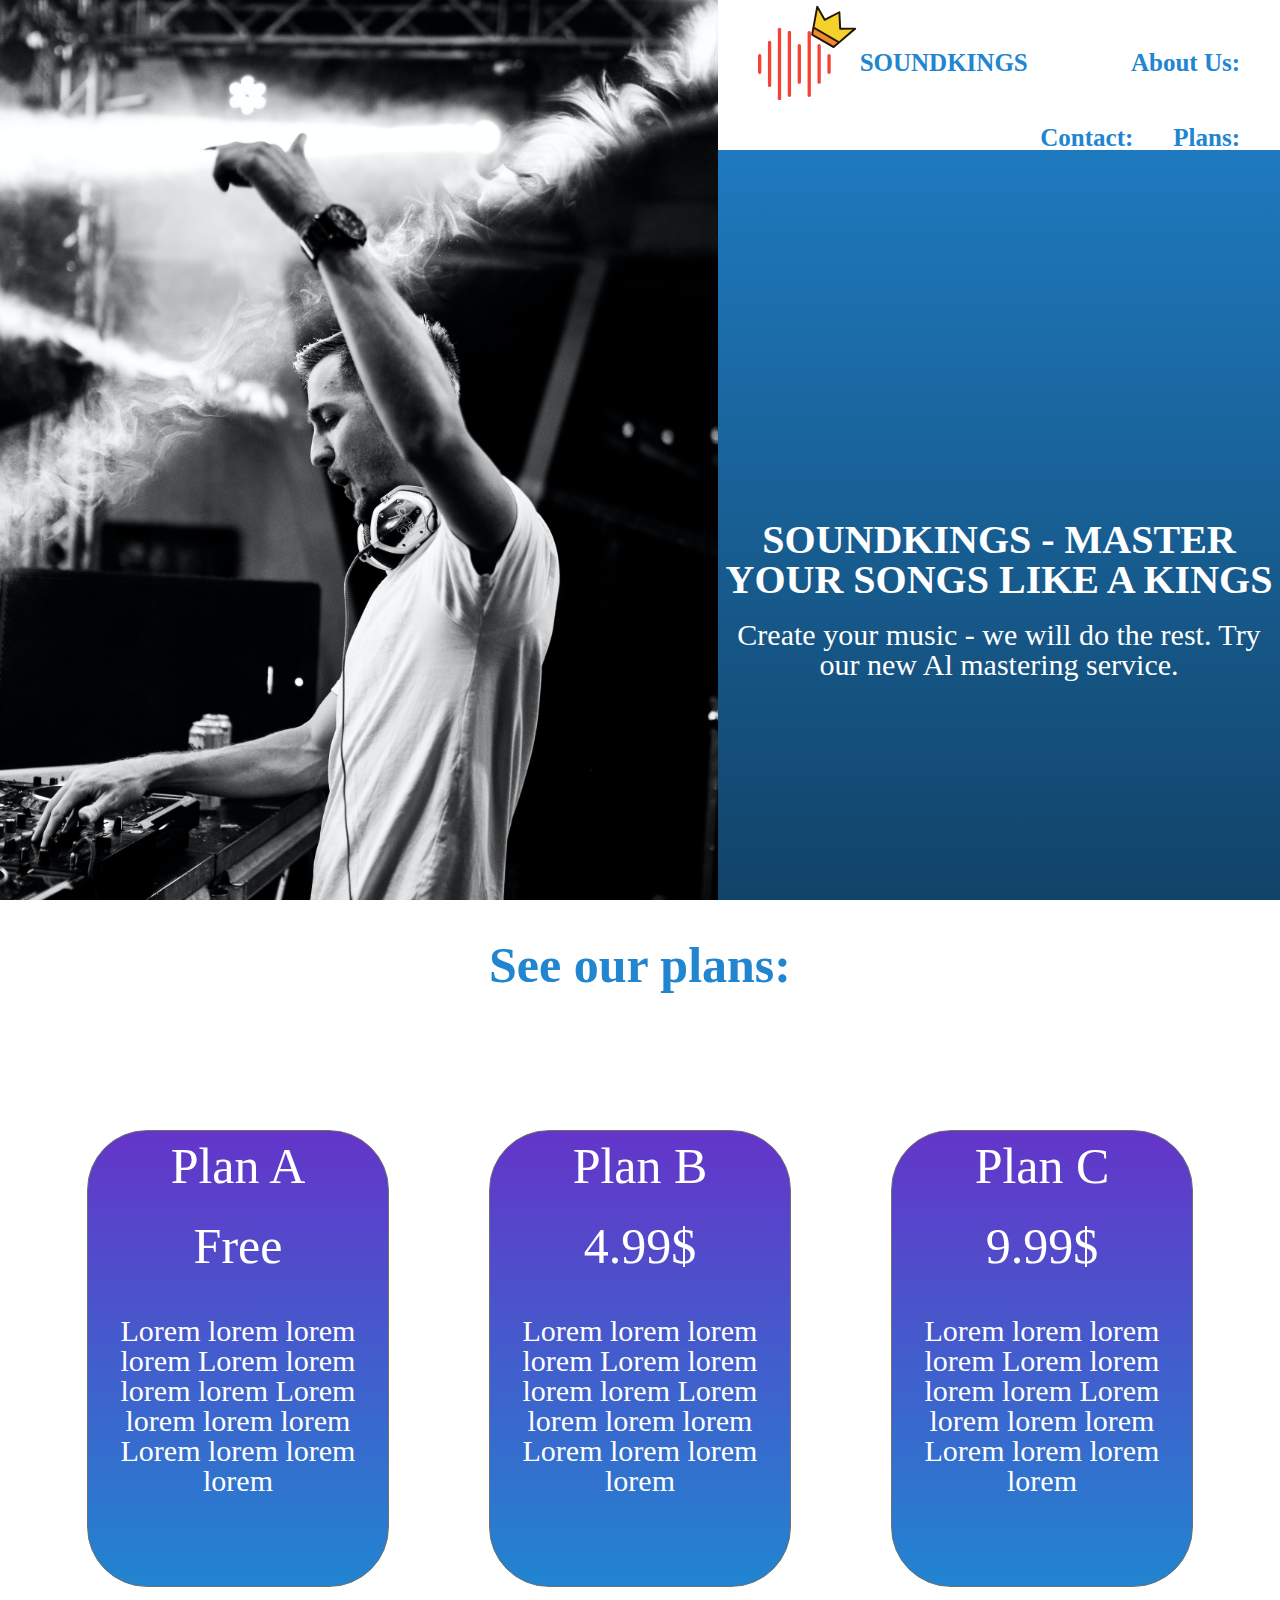
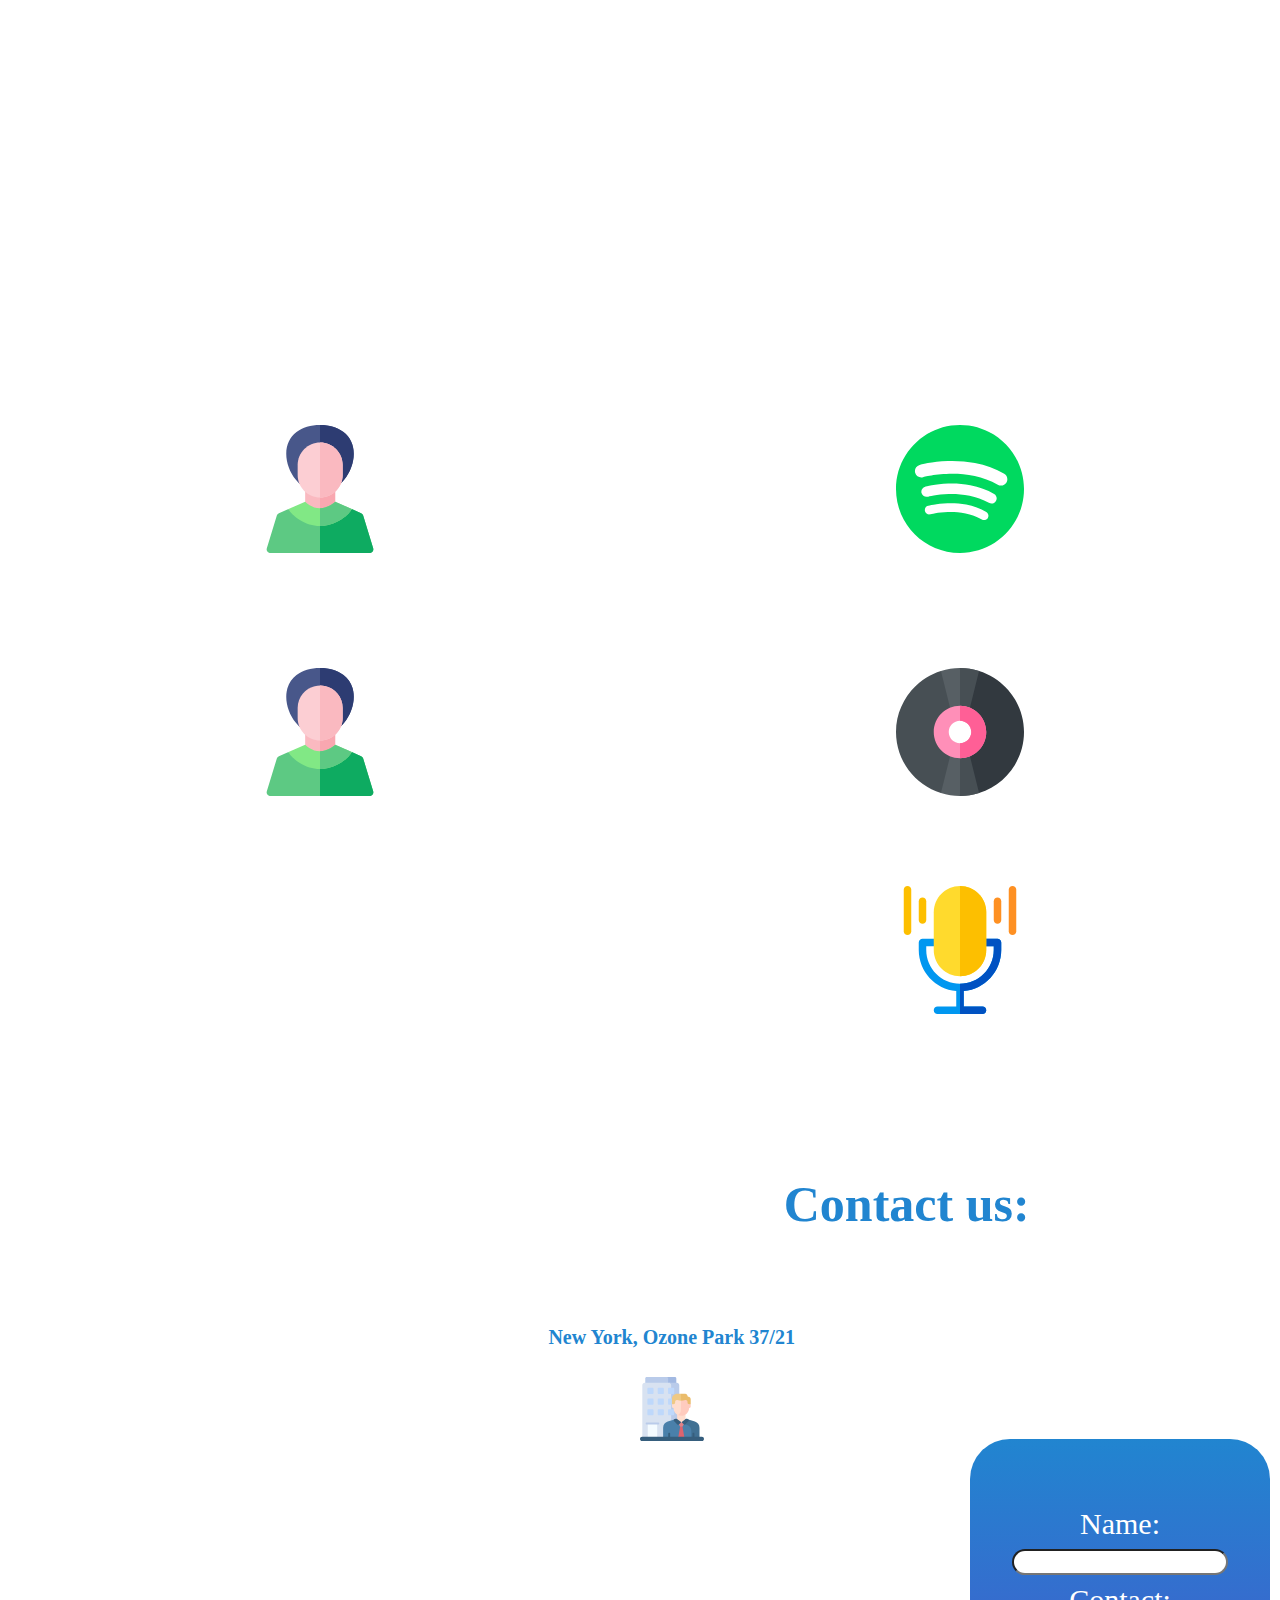
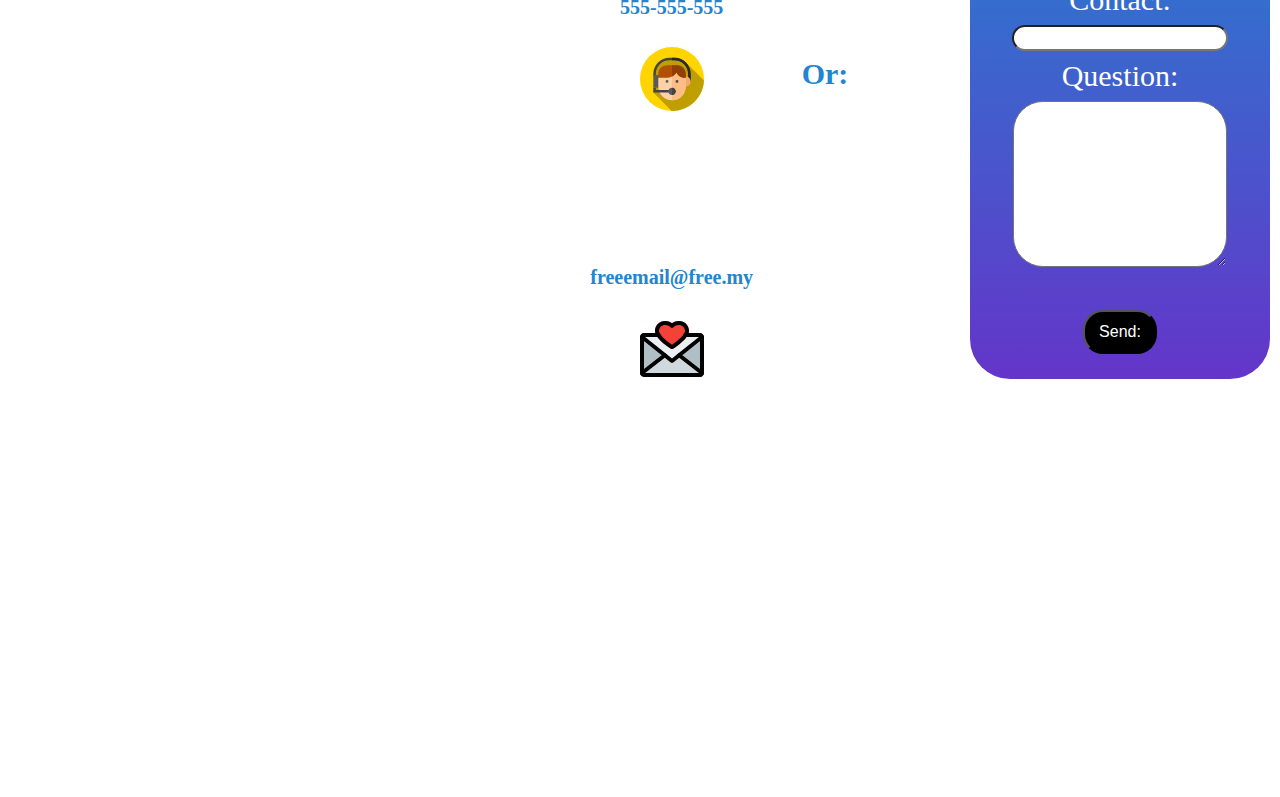
<file: index.html>
<!DOCTYPE html>
<html lang="en">
<head>
    <meta charset="UTF-8">
    <meta name="viewport" content="width=device-width, initial-scale=1.0">
    <title>PICK</title>
      <link rel="stylesheet" href="css/reset.css">
    <link rel="stylesheet" href="css/style.css">
</head>
<body>
  <div id="menu">
    <button class="hamburger">
      <span class="hamburger__box">
        <span class="hamburger__inner"></span>
      </span>
    </button>
    <div class="navigation">
      <ul class="navigation__list">
        <li class="navigation__item"><a href="#about">About Us:</a></li>
        <li class="navigation__item"><a href="#plans">Plans:</a></li>
        <li class="navigation__item"><a href="#contact">Contact</a></li>
      </ul>
    </div>
  </div>
  <div id="menu-full-size"></div>
  <div style="clear: both;"></div>
    <div id="flex">
        <div id="main">
          <div id="obraz" style="background-image: url(img/background.jpg);"></div>
            <div id="main-napisy"><div id="main-napis-duzy">Soundkings - master your songs like a kings
              <div id="main-napis-maly">Create your music - we will do the rest. Try our new Al mastering service.</div></div>
            </div>


            <div id="menu-duze">
              <div id="logo"><svg xmlns="http://www.w3.org/2000/svg" width="101.648" height="100.337" viewBox="0 0 101.648 100.337">
                <g id="sound" transform="translate(0 27.628)">
                  <path id="Path_80" data-name="Path 80" d="M1.653,190.5A1.653,1.653,0,0,1,0,188.843V172.319a1.653,1.653,0,0,1,3.305,0v16.525A1.653,1.653,0,0,1,1.653,190.5Z" transform="translate(0 -144.226)" fill="#f44336"/>
                  <path id="Path_81" data-name="Path 81" d="M65.653,131.6A1.653,1.653,0,0,1,64,129.95V86.986a1.653,1.653,0,1,1,3.305,0V129.95A1.653,1.653,0,0,1,65.653,131.6Z" transform="translate(-54.085 -72.113)" fill="#f44336"/>
                  <path id="Path_82" data-name="Path 82" d="M129.653,72.709A1.653,1.653,0,0,1,128,71.056V1.652a1.653,1.653,0,0,1,3.305,0v69.4A1.653,1.653,0,0,1,129.653,72.709Z" transform="translate(-108.17)" fill="#f44336"/>
                  <path id="Path_83" data-name="Path 83" d="M193.653,87.432A1.653,1.653,0,0,1,192,85.78V22.986a1.652,1.652,0,1,1,3.3,0V85.78A1.652,1.652,0,0,1,193.653,87.432Z" transform="translate(-162.255 -18.028)" fill="#f44336"/>
                  <path id="Path_84" data-name="Path 84" d="M257.653,146.326A1.653,1.653,0,0,1,256,144.673V108.319a1.653,1.653,0,1,1,3.305,0v36.355A1.653,1.653,0,0,1,257.653,146.326Z" transform="translate(-216.341 -90.141)" fill="#f44336"/>
                  <path id="Path_85" data-name="Path 85" d="M321.653,87.432A1.653,1.653,0,0,1,320,85.78V22.986a1.653,1.653,0,1,1,3.305,0V85.78A1.653,1.653,0,0,1,321.653,87.432Z" transform="translate(-270.426 -18.028)" fill="#f44336"/>
                  <path id="Path_86" data-name="Path 86" d="M385.653,146.326A1.653,1.653,0,0,1,384,144.673V108.319a1.653,1.653,0,1,1,3.305,0v36.355A1.653,1.653,0,0,1,385.653,146.326Z" transform="translate(-324.511 -90.141)" fill="#f44336"/>
                  <path id="Path_87" data-name="Path 87" d="M449.653,190.5A1.653,1.653,0,0,1,448,188.843V172.319a1.653,1.653,0,1,1,3.305,0v16.525A1.653,1.653,0,0,1,449.653,190.5Z" transform="translate(-378.596 -144.226)" fill="#f44336"/>
                </g>
                <g id="crown" transform="translate(84.389 -38.664) rotate(30)">
                  <path id="Path_88" data-name="Path 88" d="M68.819,276.244l-2.424-6.818H96.08l-2.424,6.818Z" transform="translate(-58.38 -197.647)" fill="#ef8a2e"/>
                  <path id="Path_89" data-name="Path 89" d="M15.044,78.866,7.995,59.012l12.93,7.532,8.961-13.838,8.961,13.838,12.93-7.532L44.729,78.866Z" transform="translate(-7.03 -7.087)" fill="#f4d22b"/>
                  <path id="Path_90" data-name="Path 90" d="M44.256,51.094,32.128,58.163,23.668,45.088a.966.966,0,0,0-1.622,0L13.587,58.163,1.458,51.094a.966.966,0,0,0-1.4,1.159L9.531,78.925a.966.966,0,0,0,.908.647H35.276a.966.966,0,0,0,.908-.647l9.464-26.672a.966.966,0,0,0-1.4-1.159ZM34.6,77.64H11.115l-1.777-4.9H36.376Zm2.414-6.827H8.7L2.761,54.088,13.384,60.3a.966.966,0,0,0,1.294-.309l8.15-12.554,8.15,12.554a.966.966,0,0,0,1.294.309l10.622-6.209Z" transform="translate(0)" fill="#23150b"/>
                </g>
              </svg>
              </div>
              <div id="left" class="menu-duze-item"><a href="#about">SOUNDKINGS</a></div>
              <div class="menu-duze-item"><a href="#about">About Us:</a></div>
              <div class="menu-duze-item"><a href="#plans">Plans:</a></div>
              <div class="menu-duze-item"><a href="#contact">Contact:</a></div>
              <div style="clear: both;"></div>
            </div>

        </div>

        <div id="plans">

            <div id="plans-napis">See our plans:</div>

            <div id="planboxy">

                <div class="plan-box">

                    <div class="plan-nazwa">Plan A</div>
                    <div class="plan-cena">Free</div>
                    <div class="plan-opis">Lorem lorem lorem lorem
                        Lorem lorem lorem lorem
                        Lorem lorem lorem lorem
                        Lorem lorem lorem lorem</div>
    
                </div>
    
                <div class="plan-box">
    
                    <div class="plan-nazwa">Plan B</div>
                    <div class="plan-cena">4.99$</div>
                    <div class="plan-opis">Lorem lorem lorem lorem
                        Lorem lorem lorem lorem
                        Lorem lorem lorem lorem
                        Lorem lorem lorem lorem</div>
    
                </div>
    
                <div class="plan-box">
    
                    <div class="plan-nazwa">Plan C</div>
                    <div class="plan-cena">9.99$</div>
                    <div class="plan-opis">Lorem lorem lorem lorem
                        Lorem lorem lorem lorem
                        Lorem lorem lorem lorem
                        Lorem lorem lorem lorem</div>
    
                    </div>    

                    <div id="trojkaty">

                        <div id="lewy"></div>
                        <div id="prawy"></div>

                    </div>
            </div>

        </div>

        <div id="about">

            <div id="napis1" class="about-napis">What our customers say?</div>
           <div id="opcja-lewo-1" class="about-opcja">
              <img class="loga" src="svg/customer.svg" alt="Customer">
                <div class="about-text">Lorem Lorem Lorem Lorem Lorem</div></div>
                <div id="opcja-lewo-2" class="about-opcja"><img class="loga" src="svg/customer.svg" alt="Customer">
                      <div class="about-text">Lorem Lorem Lorem Lorem Lorem</div>
                </div>
         

            <div id="napis2" class="about-napis">About us:</div>

            <div id="opcja-prawo-1" class="about-opcja">               
                    <img class="loga" src="svg/spotify.svg" alt="Spotify">
                  <div class="about-text">Lorem Lorem Lorem Lorem Lorem</div> </div>

                  <div id="opcja-prawo-2" class="about-opcja">
                    <img class="loga" src="svg/vinyl.svg" alt="vinyl">
                      
                      <div class="about-text">Lorem Lorem Lorem Lorem Lorem</div>
                </div>
                <div id="opcja-prawo-3">
                  <img class="loga" src="svg/microphone.svg" alt="microphone">
                  <div class="about-text">Lorem Lorem Lorem Lorem Lorem</div></div>          


        </div>

        <div id="contact">
          <div id="kontakt-duzy" class="contact-text">Contact us:</div>
            <div id="id" class="contact-text">Find us:</div>

            <div id="mapa">
              <iframe  id="google"src="https://www.google.com/maps/embed?pb=!1m18!1m12!1m3!1d3013.013927535423!2d-72.9221497485453!3d40.95927373028539!2m3!1f0!2f0!3f0!3m2!1i1024!2i768!4f13.1!3m3!1m2!1s0x89e86818dc9bfbed%3A0x4ff6e7990159cfb2!2s21%20Ozone%20Rd%20%2337%2C%20Rocky%20Point%2C%20NY%2011778%2C%20Stany%20Zjednoczone!5e0!3m2!1spl!2spl!4v1610370123008!5m2!1spl!2spl" width="600" height="450" frameborder="0" style="border:0;" allowfullscreen="" aria-hidden="false" tabindex="0" title="Google Map"></iframe>
            </div>
            <div id="or">Or:</div>
            <div class="opcja1"><div class="texty">New York, Ozone Park 37/21</div>
            <img class="loga1" src="svg/biuro.svg" alt="biuro">
            </div>
            <div class="opcja1"><div class="texty">555-555-555</div><img class="loga1" src="svg/phone.svg" alt="phone"></div>
            <div class="opcja1"><div class="texty">freeemail@free.my</div><img class="loga1" src="svg/email.svg" alt="biuro"></div>
            <div id ="none" class="contact-text">Have a question? Feel free to Contact us.</div>

            <div id="contact-form">

                <form action="index.html" method="post">
                    <label for="name">Name:</label> <br>
                    <input type="text" id="name" name="user_name"><br>
                    <label for="mail">Contact:</label> <br>
                    <input type="email" id="mail" name="user_email"><br>
                    <label for="msg">Question:</label><br>
                    <textarea id="msg" name="user_message"></textarea><br>
                    <button class="button" type="submit">Send:</button>
                </form>

            </div>

        </div>

        <div id="footer">

            <div id="lewe-napisy">
                <div class="belka-stopka">Find us here:</div>
                <div class="stopka-adresowe">New York, Ozone Park 37/21</div>
                <div class="stopka-adresowe">freeemail@free.my</div>
                <div class="stopka-adresowe">555-555-555</div>
            </div>

            <div id="prawe-napisy">
              <div id="ikona1"><div class="odsylacze"><a href="#"> <img class="logo3" src="svg/facebook.svg" alt="fb">
              </a></div></div>
              <div id="ikona2"><div class="odsylacze">
              <a href="#"><img class="logo3" src="svg/instagram.svg" alt="insta"></a></div></div>
              <div id="ikona3"><div class="odsylacze"><a href="#">
                <img class="logo3" src="svg/youtube.svg" alt="youtube"></a></div></div>    
            <div id="ikona4"><div class="odsylacze">
              <a href="#"><img class="logo3" src="svg/whatsapp.svg" alt="youtube"></a></div></div>    </a></div>
        </div>
        <div id="napisy-pod"><div class="maly">Design by Mateusz Kliś</div>
        <div id="id2" class="maly">©2020 all rights reserved</div></div>
      </div>

        </div>

    </div>

    <script src="js/script.js"></script>
</body>
</html>
</file>
<file: css/style.css>
html {
  scroll-behavior: smooth;
}
body{
    font-family: "Segoe UI";
    font-weight: normal;
    color: white;
    background: linear-gradient(#2185d0 0%, #114368 100%);
    background-attachment: fixed;
    text-align: center;
}
img{
  width: 100%;
  height: auto;
}
#menu{
  float: left;
}
#flex{
 display: flex;
 flex-direction: column;
}
#main{
    min-height: 100vh;
}
#plans{
   min-height: 100vh;
    background-color: white;
    display: flex;
    flex-direction: column;
}
#about{
    min-height: 100vh;
}
#contact{
    display: flex;
    min-height: 100vh;
    color:#2185d0;
    background-color: white;
    justify-content: center;
    align-items: center;
    flex-direction: column;
}
#footer{
    min-height: 20vh;
    display: grid;
  grid-template-columns: 50% 50%;
  grid-template-rows: 100%;
  gap: 0px 0px;
  grid-template-areas:
    "lewe-napisy prawe-napisy";

}
#main-napis-duzy{
    display: flex;
    flex-direction: column;
     justify-content: center;
    align-items: center;
    height: 100vh;
     text-transform: uppercase;
    font-weight: bold;
    font-size: 18px;
}
#main-napis-maly{
    margin-top: 10px;
    text-transform: none;
    font-size: 12px;
}
#plans-napis{
    margin-top: 40px;
    margin-bottom: 40px;
    font-weight: bold;
    font-size: 18px;
    color: #2185d0;
}
#planboxy{
    display: flex;
    flex-direction: column;
     justify-content: center;
    align-items: center;
}
.plan-box{
    margin-top: 20px;
    background: linear-gradient(#6435c9 0%, #2185d0 100%);
    border: 1px solid #707070;
    border-radius: 60px;
    width: 66%;
    max-width: 420px;

}
.plan-nazwa{
    margin-top: 10px;
    font-size: 25px;
}
.plan-cena{
    margin-top: 30px;
    font-size: 20px;
}
.plan-opis{
    margin-top: 45px;
    margin-bottom: 90px;
    font-family: Tahoma;
    font-size: 13px;
}
#trojkaty{
margin-top: 15px;
}
#lewy{

}
#prawy{

}
.about-napis{
    margin-top: 45px;
    font-weight: bold;
    font-size: 20px;
    margin-bottom: 35px;
}
.about-opcja{
    display: flex;
    flex-direction: column;
     justify-content: center;
    align-items: center;
    margin-top: 25px;
}
.about-opcja:last-child{
    margin-bottom: 50px;
}
.about-text{
    margin: 25px;
}
.contact-text{
    margin-top: 30px;
    font-weight: bold;
    font-size: 17px;
}
#mapa {
    display: flex;
    margin-top: 20px;
}
  #contact-form{
      margin-top: 40px;
      border-radius: 40px;
    background: linear-gradient(#2185d0 0%, #6435c9 100%);
    max-width: 260px;
    color:white;
    padding: 20px;
    margin-bottom: 80px;
    border: 0px;
  }
  #lewe-napisy{
    grid-area: lewe-napisy;
  }
  #prawe-napisy{
    grid-area: prawe-napisy;
    display: grid;
    grid-template-columns: 40px 40px;
    grid-template-rows: 40% 40% 20%;
    gap: 0px 0px;
    grid-template-areas:
      "ikona1 ikona2"
      "ikona3 ikona4"
      "napisy-pod napisy-pod";
  }
  .odsylacze{
    margin-top:  10px;
  }
  .belka-stopka{
      margin-top: 10px;
    font-weight: bold;
    font-size: 15px;
    text-align: left;
    margin-left: 10px;
  }
  .stopka-adresowe {
    font-weight: bold;
    font-size: 11px;
    text-align: left;
    margin-left: 10px;
    margin-top: 15px;
  }
  .maly{
    margin-top: 5px;
      font-size: 9px;
      text-align: right;
      margin-right: 10px;
  }
  textarea{
      border-radius: 30px;
  }
  input{
    border-radius: 30px; 
  }
  button{
      color:white;
      background-color: black;
      border-radius: 20px;
  }

  *, *::before, *::after {
    box-sizing: inherit;
  }
  
  .hamburger {
    display: block;
    padding: 10px;
    display: inline-block;
    cursor: pointer;
    background-color: transparent;
    border: 0;
    margin: 0;
  }
  
  .hamburger, .navigation {
    transition: transform .3s .1s ease-in-out;
  }
  
  .hamburger--active {
    transform: translatex(250px);
  }
  
  .hamburger__box {
    width: 35px;
    height: 24px;
    display: inline-block;
    position: relative;
  }
  .hamburger__inner {
    width: 100%;
    height: 3px;
    background-color: white;
    position: absolute;
    
    left: 0;
    top: 50%;
    transform: translateY(-50%);
    transition: background-color .1s .2s ease-in-out;
  }
  
  .hamburger__inner::before,
  .hamburger__inner::after {
    width: 100%;
    height: 3px;
    background-color: white;
    position: absolute;
    content: '';
    left: 0;
    transition: transform .2s .2s ease-in-out;
  } 
  
  .hamburger__inner::before {
    top: -10px;
  }
  
  .hamburger__inner::after {
    top: 10px;
  }
  
  .hamburger--active .hamburger__inner {
    background-color: transparent;
  }
  
  .hamburger--active .hamburger__inner:before {
    transform: translateY(10px) rotate(45deg);
  }
  
  .hamburger--active .hamburger__inner:after {
    transform: translateY(-10px) rotate(-45deg);
  }
  
  .navigation {
    height: 100vh;
    width: 250px;
    background: linear-gradient(#2185d0 0%, #114368 100%);
    position: absolute;
    top: 0;
    left: 0;
    transform: translateX(-250px);
  }
  
  .navigation--active {
    transform: translateX(0px);
    border-right: 1px solid white;
  }
  
  .navigation__list {
    margin-top: 50px;
    list-style: none;
  }
  
  .navigation__item {
    margin-bottom: 20px;}
    
    a {
      font-weight: bold;
      text-decoration: none;
      color: white;
    }
    #ikona1 { grid-area: ikona1; margin-left: 90px; }
    #ikona2 { grid-area: ikona2; margin-left: 90px;}
    #ikona3 { grid-area: ikona3; margin-left: 90px;}
    #ikona4 { grid-area: ikona4; margin-left: 90px;}
    #napisy-pod { grid-area: napisy-pod; margin-bottom: 10px; margin-right: 5px; }
    textarea{margin-top: 5px;}
    input{margin-top: 5px; margin-bottom: 5px;}
    #obraz{ display: none;}
    #menu-duze{display: none;}
    #kontakt-duzy{display: none;}
    #or{display: none;}
    .opcja1{display: none;}
    .loga{height: 64px; width: 64px;}
    .logo3{height: 16px; width: 16px;}
    #mapa{width: 100%;height: 100%;}
    #google{width: 100%;height: 100%;}
    @media (min-width: 768px) {
      #ikona1 { grid-area: ikona1; margin-left: 290px; }
    #ikona2 { grid-area: ikona2; margin-left: 290px;}
    #ikona3 { grid-area: ikona3; margin-left: 290px;}
    #ikona4 { grid-area: ikona4; margin-left: 290px;}
      #main-napis-duzy{ font-size: 24px;}
      #main-napis-maly{font-size: 18px; font-weight: normal; margin-top: 20px;}
      #plans-napis{font-size: 24px;}
      .plan-opis{font-size: 16px;}
      .about-napis{font-size: 24px;}
      .about-text{font-size: 18px;}
      .contact-text{font-size: 24px;}
      #contact-form{font-size: 20px; width: 200px;}
      textarea{margin-top: 10px;}
      button{font-size: 16px; padding: 5px; margin-top: 10px; width: 60px; height: 30px;}
      input{margin-top: 10px; margin-bottom:10px;}
      .belka-stopka{ font-size: 18px;}
      .stopka-adresowe{font-size: 16px;}
      .maly{font-size: 14px;}
      .plan-box{max-width: 300px;}
      .navigation__list{margin-top: 30vh;}
      .navigation__item{margin-top: 20px;}
      a{font-size: 25px;}
      .loga{height: 64px; width: 64px;}
    }
    @media (min-width: 1024px) {
    #ikona1 { grid-area: ikona1; margin-left: 390px; }
    #ikona2 { grid-area: ikona2; margin-left: 390px;}
    #ikona3 { grid-area: ikona3; margin-left: 390px;}
    #ikona4 { grid-area: ikona4; margin-left: 390px;}
    }
    @media (min-width: 1280px) {
      #menu-duze{display: block;}
      #main-napis-duzy{ font-size: 40px;}
      #main-napis-maly{font-size: 30px; font-weight: normal;}
      #plans-napis{font-size: 50px;}
      .plan-nazwa{font-size: 50px;}
      .plan-cena{font-size: 50px;}
      .plan-opis{font-size: 30px;}
      .about-napis{font-size: 50px;}
      .about-text{font-size: 40px;}
      .contact-text{font-size: 50px;}
      .belka-stopka{ font-size: 18px;}
      .stopka-adresowe{font-size: 16px;}
      .maly{font-size: 21px;}
      #menu{display: none;}
      #planboxy{flex-direction: row;}
      .plan-box{margin-top:100px;}
      .plan-box:nth-child(2){margin-left: 100px;margin-right: 100px;}
      #lewe-napisy{display: none;}
      #obraz{display: flex;}
      #none{display: none;}
      #menu-full-size{display: flex;}
      #about{
        display: grid;
        grid-template-columns: 1fr 1fr;
        grid-template-rows: 200px 1fr 1fr 1fr;
        gap: 0px 0px;
        grid-template-areas:
          "napis1 napis2"
          "opcja-lewo1 opcja-prawo-1"
          "opcja-lewo2 opcja-prawo-2"
          ". opcja-prawo-3";
      }
      #napis1 { grid-area: napis1; }
      #napis2 { grid-area: napis2; }
      #opcja-lewo-1 { grid-area: opcja-lewo1; }
      #opcja-prawo-1 { grid-area: opcja-prawo-1; }
      #opcja-lewo-2 { grid-area: opcja-lewo2; }
      #opcja-prawo-2 { grid-area: opcja-prawo-2; }
      #opcja-prawo-3 { grid-area: opcja-prawo-3; }
      #main{
        height: 100vh;
        display: grid;
        grid-template-columns: 718px 1.0fr;
        grid-template-rows: 150px 1fr;
        gap: 0px 0px;
        grid-template-areas:
          "fotka menu-duze"
          "fotka text";
      }
      #obraz{
         grid-area: fotka;
        background-repeat: no-repeat;
        
        }
      #main-napisy{
        grid-area: text;
     margin-bottom: 500px;
      }
      #menu-duze{
        background-color: white;
      }
      .menu-duze-item{float:right; margin-right: 40px; margin-top: 50px;}
      .menu-duze-item a{
        color: #2185d0;
      }
      #plans {min-height: 100vh;}
      #left{float: left;
        font-family: Perpetua;
        font-weight: bold;
        text-decoration: underline;
        }
        #logo {float: left; margin-left: 40px; margin-bottom:20px;}
        #footer{min-height: 10vh; display: block;}
        #prawe-napisy{display: block; margin-left: 10px;margin-top: 30px;}
        .odsylacze{float: left; margin-left: 5px;}
        .maly{ font-size: 14px;}
        #napisy-pod{font-weight: bold;}
        #id2{font-weight: normal;}
        #contact{
          display: grid;
          justify-items: center;
          align-items: center;
    grid-template-columns: 1fr 0.5fr 50px 0.5fr;
     grid-template-rows: 120px 1fr 1fr 1fr 200px;
    gap: 0px 0px;
    grid-template-areas:
    "mapa napis napis napis"
    "mapa opcja1 or form"
    "mapa opcja2 or form"
    "mapa opcja3 or form"
    "mapa . or .";
        }
        #mapa {display:grid;grid-area: mapa;width: 100%;height: 100%;margin-top: 0px;}
        #mapa img {min-height: auto;}
        #kontakt-duzy{display:grid; grid-area: napis;}
        #id {display: none;}
        #contact-form{grid-area: form; margin-left: 120px; margin-right: 10px;margin-top: 190px; width: 450px; height: 500px;}
        #or{display: grid;grid-area: or; font-size: 30px; font-weight: bold; margin-bottom: 160px;}
        .opcja1{display: grid; font-size: 20px; font-weight: bold; margin-left: 10px;justify-items: center;
          align-items: left;}
        .opcja1 :nth-child(1){grid-area: opcja1;}
        .opcja1 :nth-child(2){grid-area: opcja2;}
        .opcja1 :nth-child(3){grid-area: opcja3;}
        .loga{height: 128px; width: 128px;}
        .loga1{height: 64px; width: 64px; margin-top: 50px;}
        .logo3{height: 32px; width: 32px;}
        .logo3 {stroke: white !important;}
        #ikona1{margin-left: 0px;}
        #ikona3{margin-left: 0px;}
        #ikona2{margin-left: 0px;}
        #ikona4{margin-left: 0px;}
        button{margin-top: 40px;}
        form{margin-top: 50px;}
        input{width: 80%; height:20px;}
        textarea{width: 80%; height:160px}
        label{font-size: 30px;}
    }
</file>
